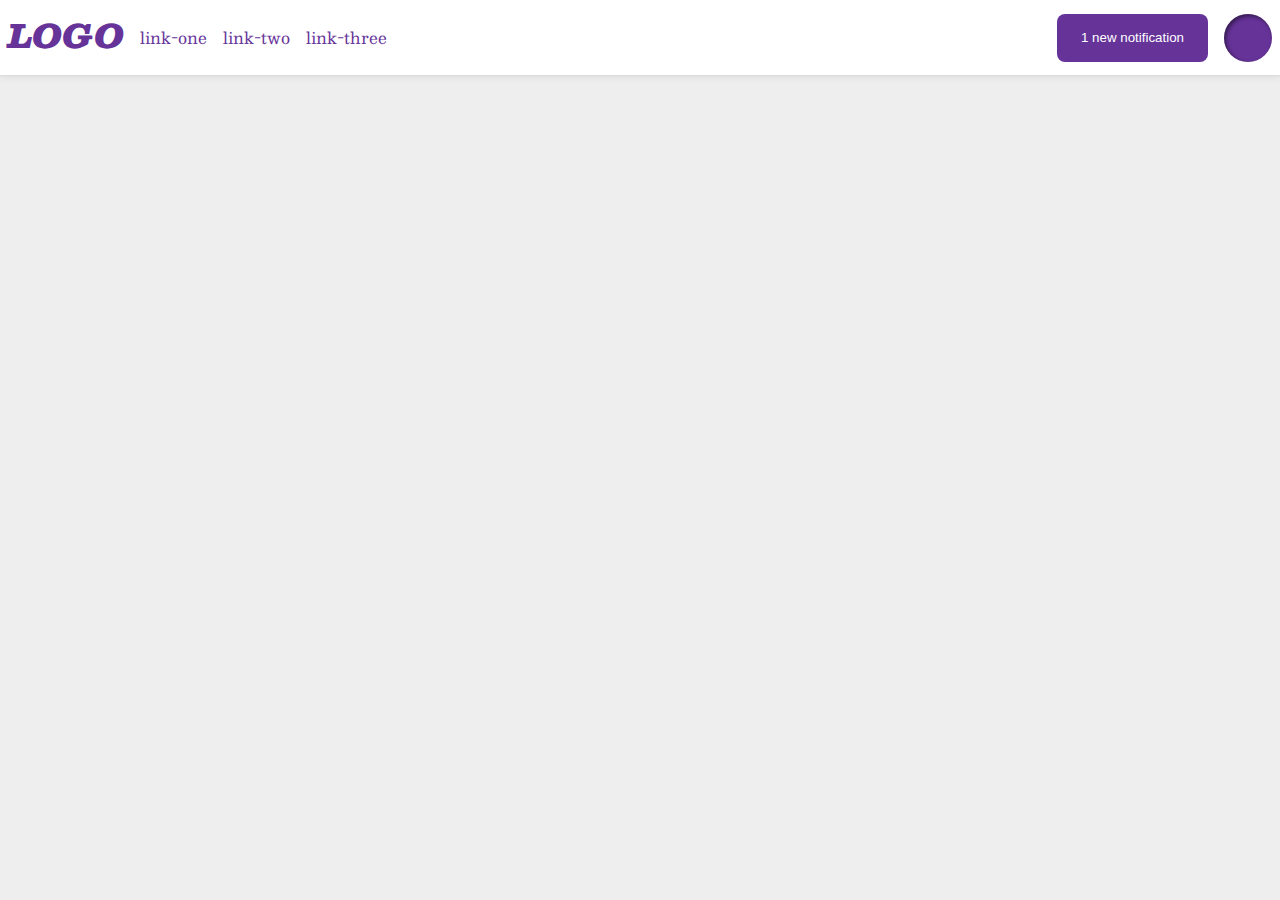
<file: flex/03-flex-header-2/index.html>
<!DOCTYPE html>
<html lang="en">
  <head>
    <meta charset="UTF-8">
    <meta http-equiv="X-UA-Compatible" content="IE=edge">
    <meta name="viewport" content="width=device-width, initial-scale=1.0">
    <title>Flex Header 2</title>
    <link rel="stylesheet" href="style.css">
  </head>
  <body>
    <div class="header">
      <div class="left">
        <div class="logo">
          LOGO
        </div>
        <ul class="links">
          <li><a href="https://google.com">link-one</a></li>
          <li><a href="https://google.com">link-two</a></li>
          <li><a href="https://google.com">link-three</a></li>
        </ul>
      </div>
      <div class="right">
        <button class="notifications">
          1 new notification
        </button>
        <div class="profile-image"></div>
      </div>
    </div>
  </body>
</html>
</file>
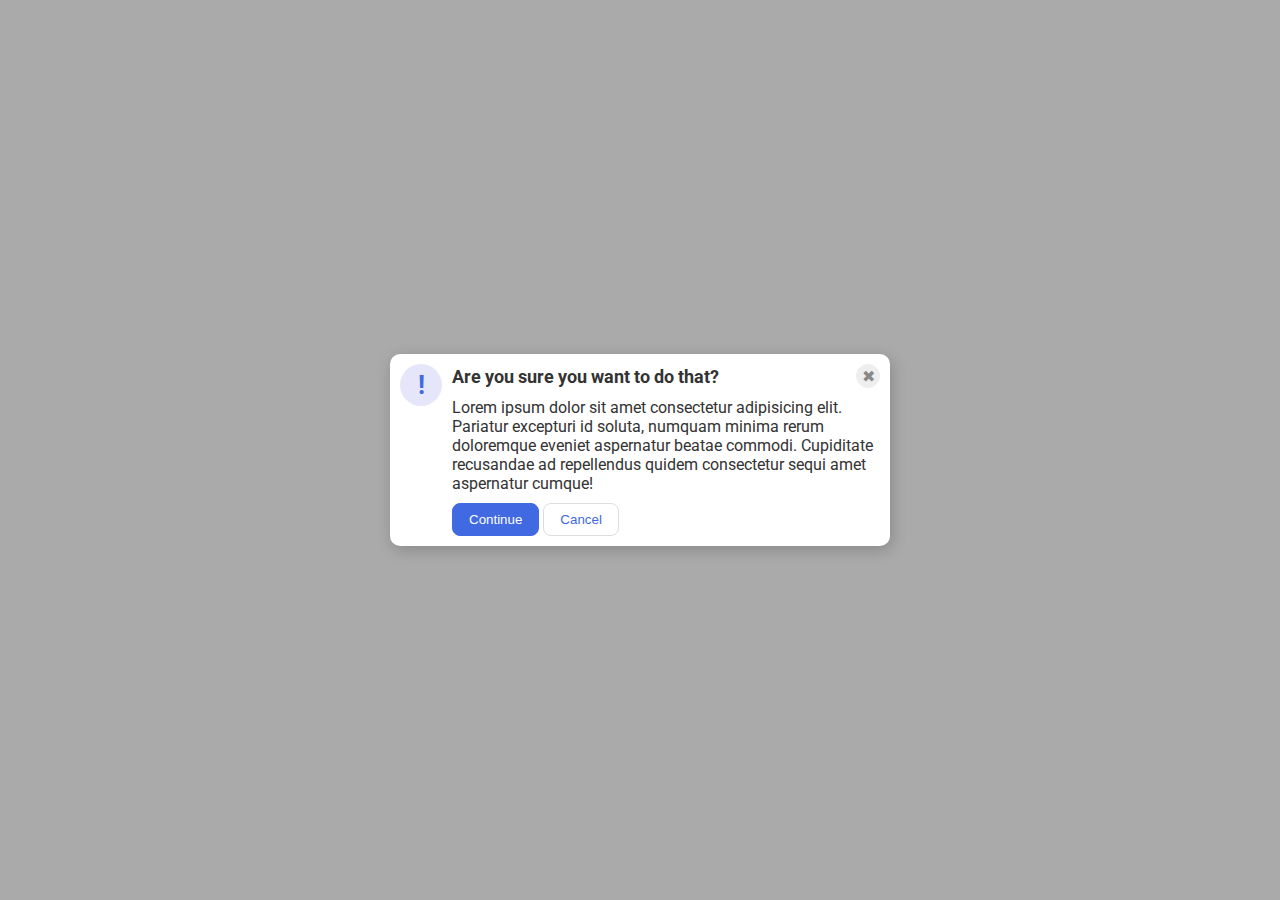
<file: flex/05-flex-modal/index.html>
<!DOCTYPE html>
<html lang="en">
  <head>
    <meta charset="UTF-8">
    <meta http-equiv="X-UA-Compatible" content="IE=edge">
    <meta name="viewport" content="width=device-width, initial-scale=1.0">
    <link rel="stylesheet" href="style.css">
    <title>Modal</title>
  </head>
  <body>
    <div class="modal">

      <div class="icon">!</div>

      <div class="main">

        <div class="header">

          Are you sure you want to do that?
          <button class="close-button">✖</button>
          
        </div>
        
        <div class="text">Lorem ipsum dolor sit amet consectetur adipisicing elit. Pariatur excepturi id soluta, numquam minima rerum doloremque eveniet aspernatur beatae commodi. Cupiditate recusandae ad repellendus quidem consectetur sequi amet aspernatur cumque!</div>
        
        <button class="continue">Continue</button>
        
        <button class="cancel">Cancel</button>

      </div>

    </div>

  </body>
</html>
</file>
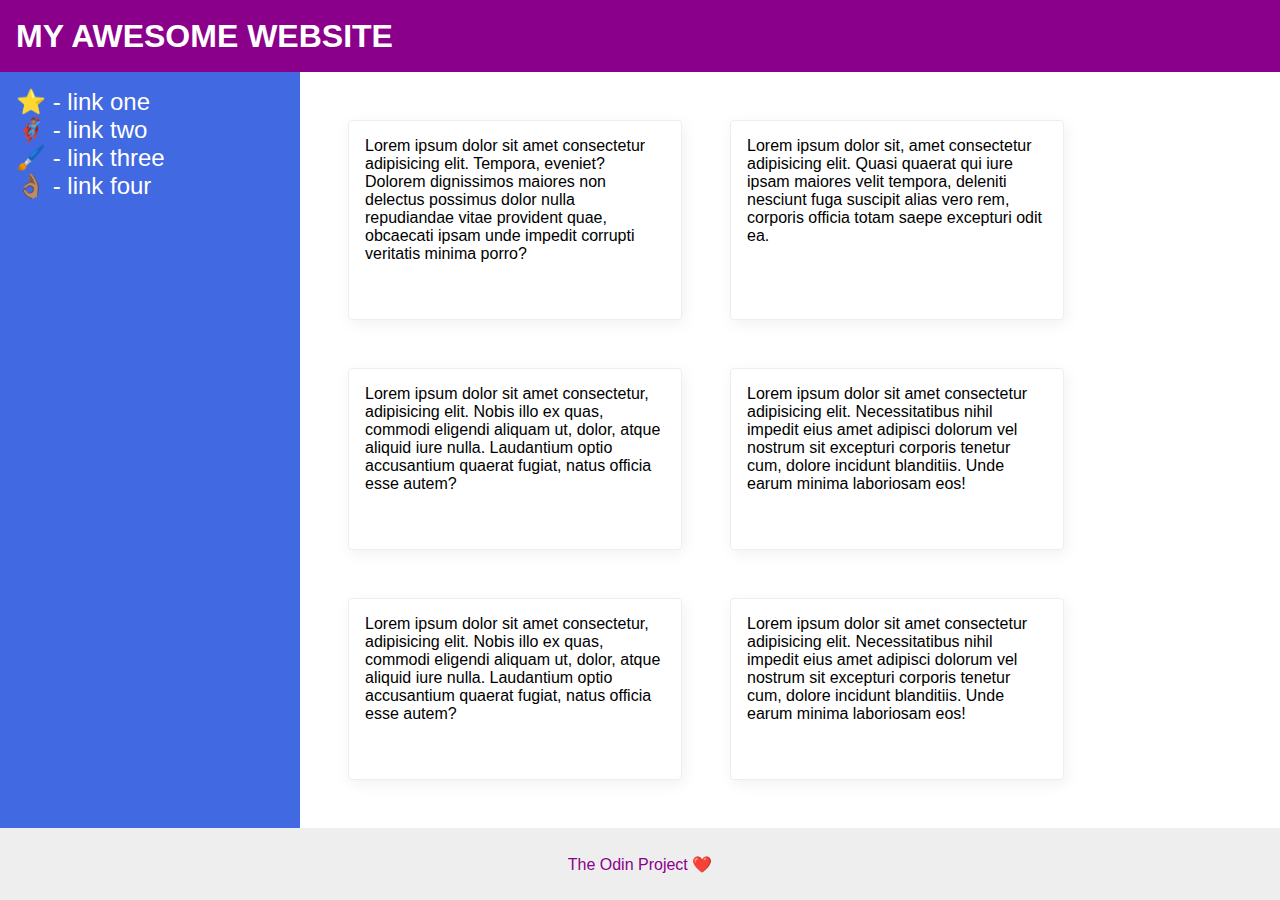
<file: flex/07-flex-layout-2/index.html>
<!DOCTYPE html>
<html lang="en">
  <head>
    <meta charset="UTF-8">
    <meta http-equiv="X-UA-Compatible" content="IE=edge">
    <meta name="viewport" content="width=device-width, initial-scale=1.0">
    <title>The Holy Grail</title>
    <link rel="stylesheet" href="style.css">
  </head>
  <body>
    <div class="header">
      MY AWESOME WEBSITE
    </div>
    
    <div class="main">

      <div class="sidebar">
        <ul>
          <li><a href="#">⭐ - link one</a></li>
          <li><a href="#">🦸🏽‍♂️ - link two</a></li>
          <li><a href="#">🖌️ - link three</a></li>
          <li><a href="#">👌🏽 - link four</a></li>
        </ul>
      </div>

      <div class="cards">

        <div class="card">Lorem ipsum dolor sit amet consectetur adipisicing elit. Tempora, eveniet? Dolorem dignissimos maiores non delectus possimus dolor nulla repudiandae vitae provident quae, obcaecati ipsam unde impedit corrupti veritatis minima porro?</div>
        <div class="card">Lorem ipsum dolor sit, amet consectetur adipisicing elit. Quasi quaerat qui iure ipsam maiores velit tempora, deleniti nesciunt fuga suscipit alias vero rem, corporis officia totam saepe excepturi odit ea.</div>
        <div class="card">Lorem ipsum dolor sit amet consectetur, adipisicing elit. Nobis illo ex quas, commodi eligendi aliquam ut, dolor, atque aliquid iure nulla. Laudantium optio accusantium quaerat fugiat, natus officia esse autem?</div>
        <div class="card">Lorem ipsum dolor sit amet consectetur adipisicing elit. Necessitatibus nihil impedit eius amet adipisci dolorum vel nostrum sit excepturi corporis tenetur cum, dolore incidunt blanditiis. Unde earum minima laboriosam eos!</div>
        <div class="card">Lorem ipsum dolor sit amet consectetur, adipisicing elit. Nobis illo ex quas, commodi eligendi aliquam ut, dolor, atque aliquid iure nulla. Laudantium optio accusantium quaerat fugiat, natus officia esse autem?</div>
        <div class="card">Lorem ipsum dolor sit amet consectetur adipisicing elit. Necessitatibus nihil impedit eius amet adipisci dolorum vel nostrum sit excepturi corporis tenetur cum, dolore incidunt blanditiis. Unde earum minima laboriosam eos!</div>
        
      </div>
    
    </div>

    <div class="footer">
      The Odin Project ❤️
    </div>
  </body>
</html>
</file>
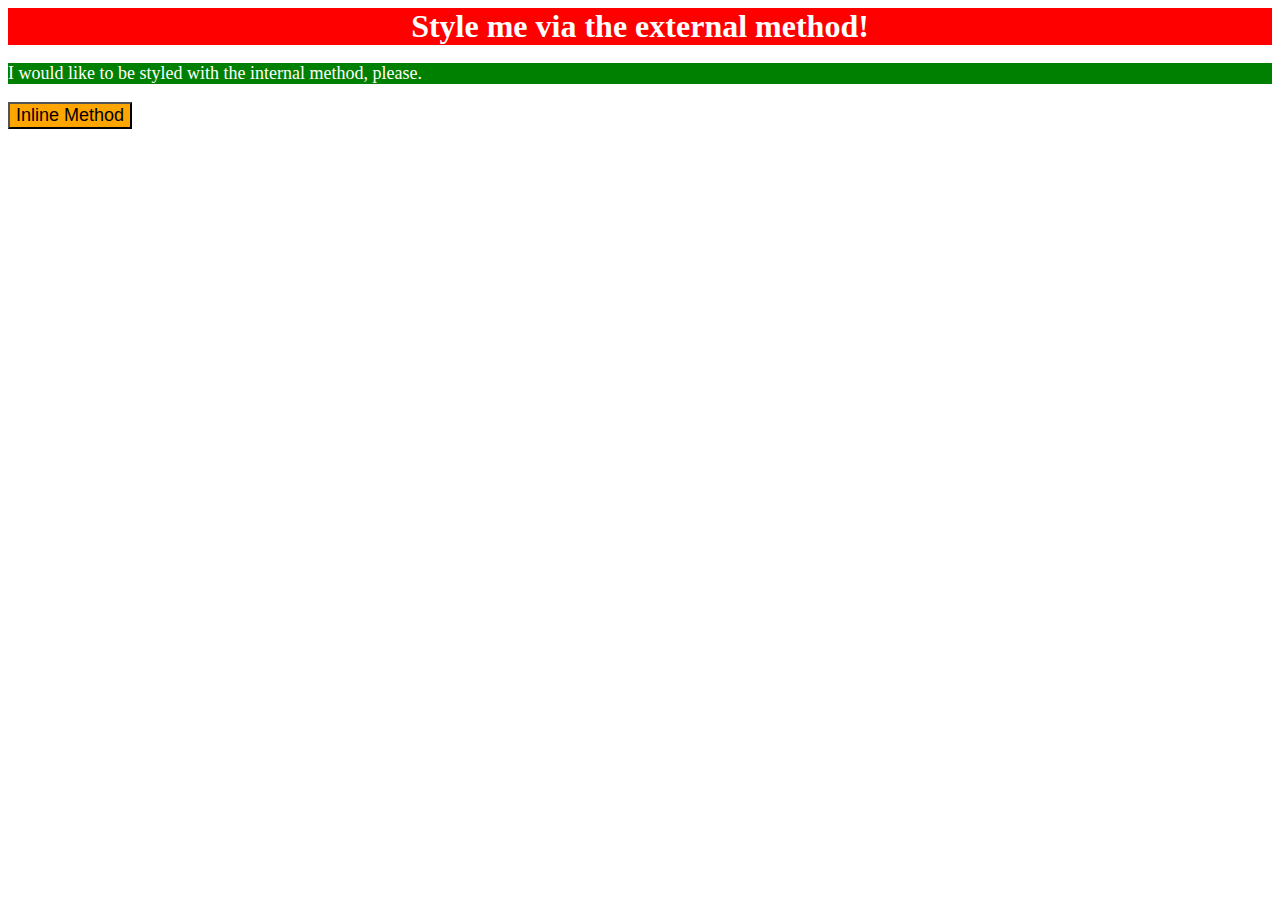
<file: foundations/01-css-methods/index.html>
<!DOCTYPE html>
<html lang="en">
  <head>
    <meta charset="UTF-8">
    <meta http-equiv="X-UA-Compatible" content="IE=edge">
    <meta name="viewport" content="width=device-width, initial-scale=1.0">
    <title>Methods for Adding CSS</title>
    <link rel="stylesheet" href="style.css">
    <style>
      p {
        background-color: green;
        color: white;
        font-size: 18px;
      }
    </style>
  </head>
  <body>
    <div>Style me via the external method!</div>
    <p>I would like to be styled with the internal method, please.</p>
    <button style="background-color: orange; font-size: 18px;">Inline Method</button>
  </body>
</html>
</file>
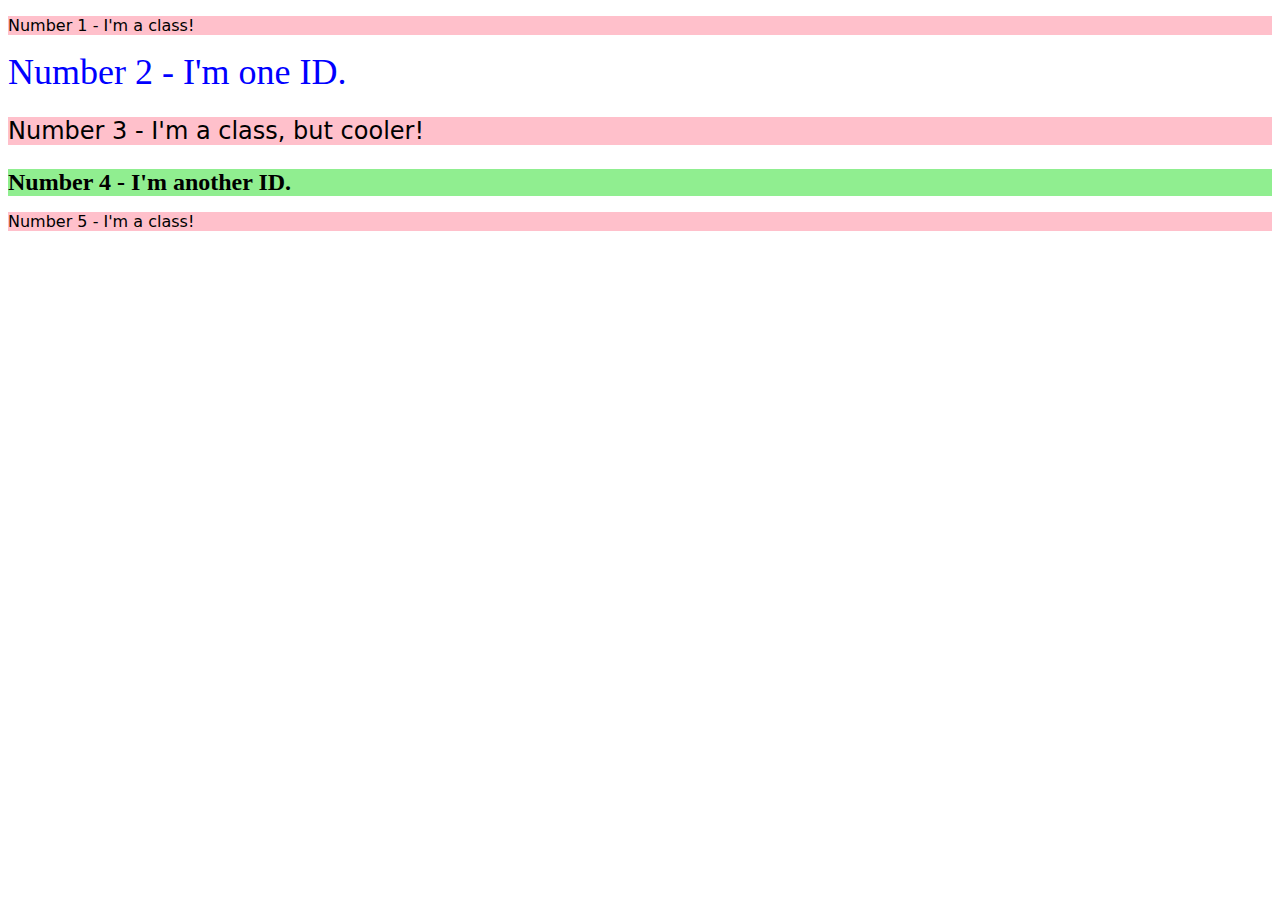
<file: foundations/02-class-id-selectors/index.html>
<!DOCTYPE html>
<html lang="en">
  <head>
    <meta charset="UTF-8">
    <meta http-equiv="X-UA-Compatible" content="IE=edge">
    <meta name="viewport" content="width=device-width, initial-scale=1.0">
    <title>Class and ID Selectors</title>
    <link rel="stylesheet" href="style.css">
  </head>
  <body>
    <p class="odd">Number 1 - I'm a class!</p>
    <div id="one">Number 2 - I'm one ID.</div>
    <p class="odd cool">Number 3 - I'm a class, but cooler!</p>
    <div id="two">Number 4 - I'm another ID.</div>
    <p class="odd">Number 5 - I'm a class!</p>
  </body>
</html>
</file>
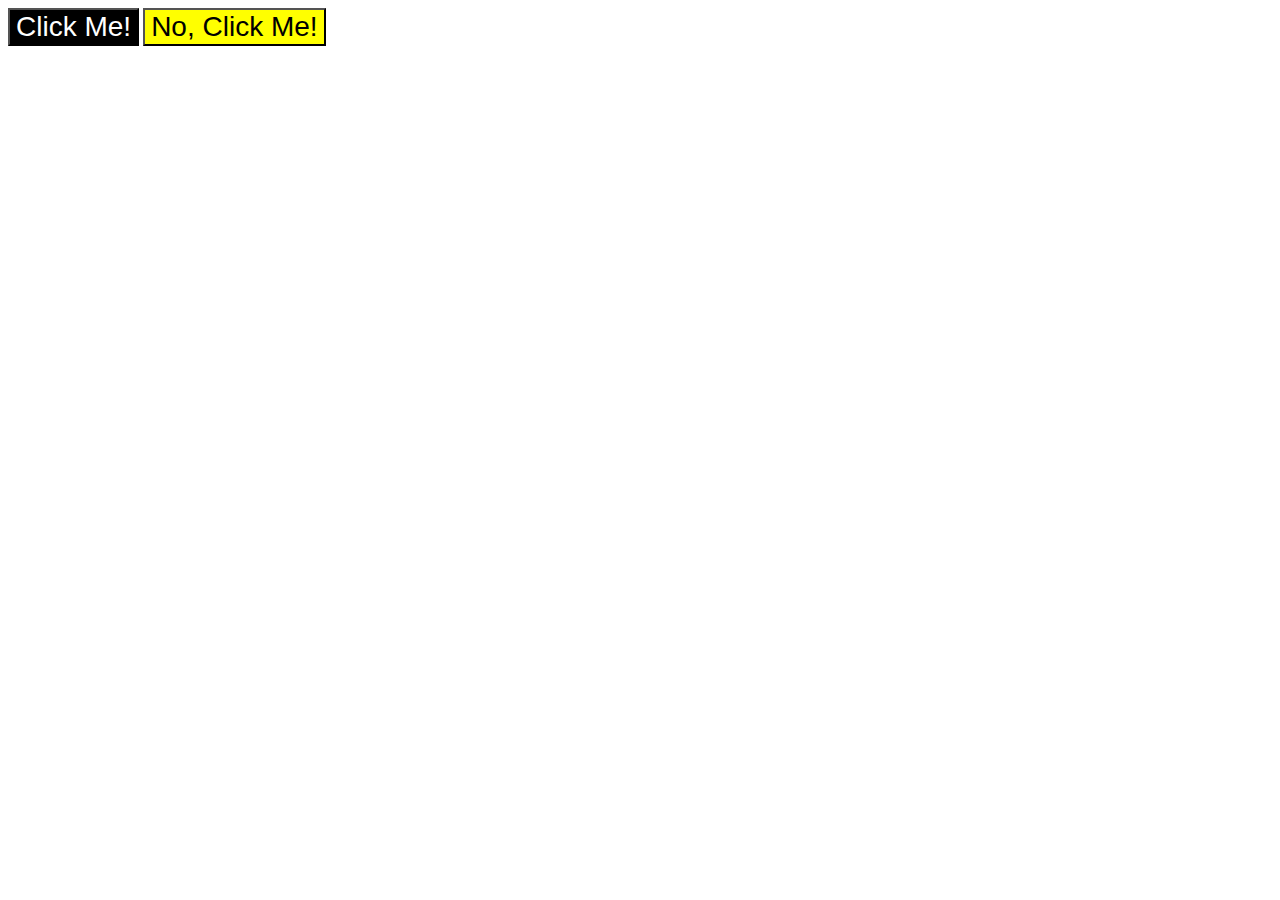
<file: foundations/03-grouping-selectors/index.html>
<!DOCTYPE html>
<html lang="en">
  <head>
    <meta charset="UTF-8">
    <meta http-equiv="X-UA-Compatible" content="IE=edge">
    <meta name="viewport" content="width=device-width, initial-scale=1.0">
    <title>Grouping Selectors</title>
    <link rel="stylesheet" href="style.css">
  </head>
  <body>
    <button class="left">Click Me!</button>
    <button class="right">No, Click Me!</button>
  </body>
</html>
</file>
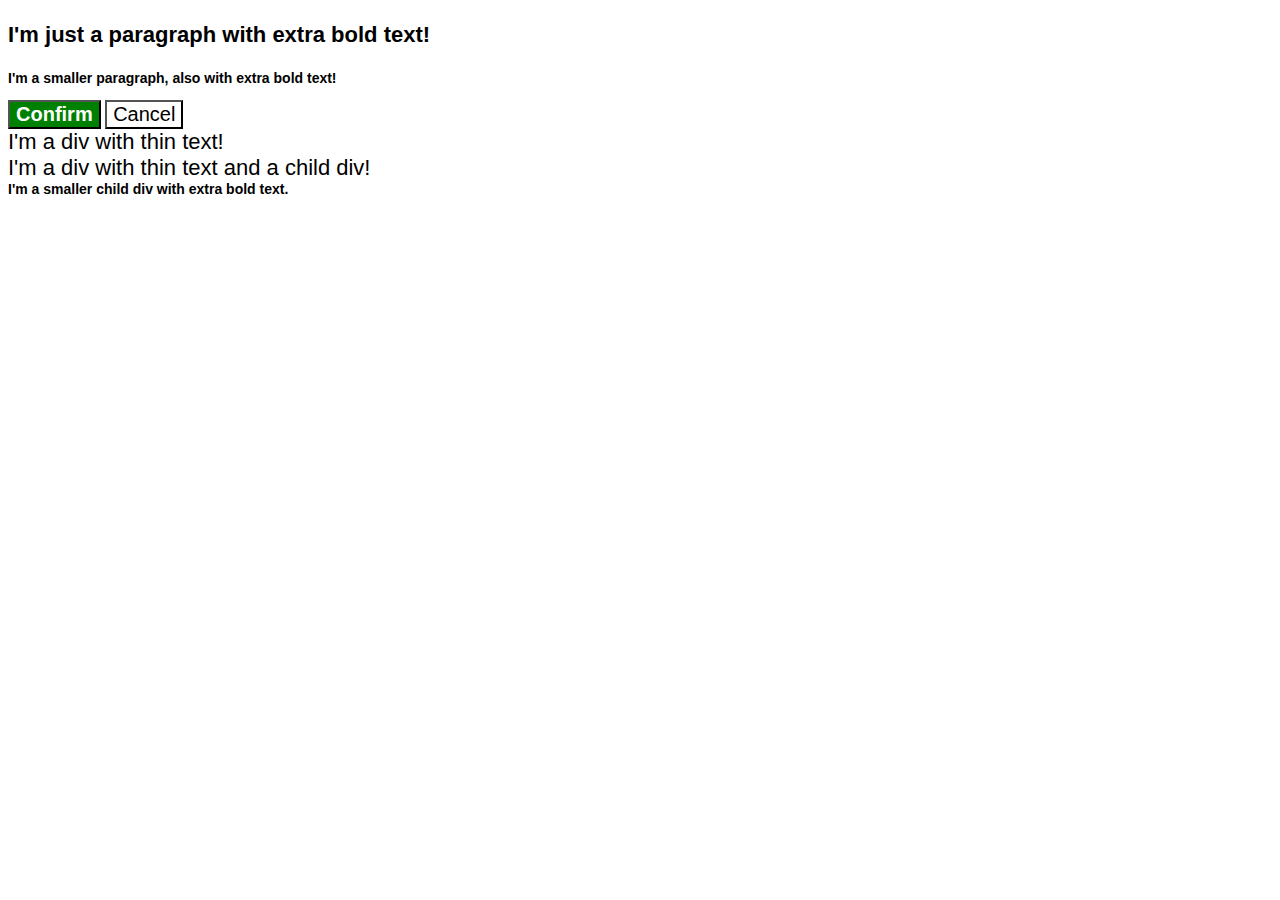
<file: foundations/06-cascade-fix/index.html>
<!DOCTYPE html>
<html lang="en">
  <head>
    <meta charset="UTF-8">
    <meta http-equiv="X-UA-Compatible" content="IE=edge">
    <meta name="viewport" content="width=device-width, 
    initial-scale=1.0">
    <title>Fix the Cascade</title>
    <link rel="stylesheet" href="style.css">
  </head>
  <body>
    <p class="para">I'm just a paragraph with extra bold text!</p>
    <p class="para small-para">I'm a smaller paragraph, also with 
      extra bold text!</p>

    <button id="confirm-button" class="button confirm">Confirm</button>
    <button id="cancel-button" class="button cancel">Cancel</button>

    <div class="text">I'm a div with thin text!</div>
    <div class="text">I'm a div with thin text and a child div!
      <div class="text child">I'm a smaller child div with extra bold 
        text.</div>
    </div>
  </body>
</html>
</file>
<file: flex/03-flex-header-2/style.css>
/* this is some magical font-importing.  
you'll learn about it later. */
@import url('https://fonts.googleapis.com/css2?family=Besley:ital,wght@0,400;1,900&display=swap');

body {
  margin: 0;
  background: #eee;
  font-family: Besley, serif;
}

.header {
  background: white;
  border-bottom: 1px solid #ddd;
  box-shadow: 0 0 8px rgba(0,0,0,.1);
  display: flex;
  align-items: center;
  justify-content: space-between;
  padding: 8px;
}

.left {
  display: flex;
}

.right {
  display: flex;
}

.left, 
.right,
.links {
  gap: 16px;
}

.profile-image {
  background: rebeccapurple;
  box-shadow: inset 2px 2px 4px rgba(0,0,0,.5);
  border-radius: 50%;
  width: 48px;
  height: 48px;
}

.logo {
  color: rebeccapurple;
  font-size: 32px;
  font-weight: 900;
  font-style: italic;
}

button {
  border: none;
  border-radius: 8px;
  background: rebeccapurple;
  color: white;
  padding: 8px 24px;
}

a {
  /* this removes the line under our links */
  text-decoration: none;
  color: rebeccapurple;
}

ul {
  list-style-type: none;
  display: flex;
  padding: 0;
}
</file>
<file: flex/05-flex-modal/style.css>
@import url('https://fonts.googleapis.com/css2?family=Roboto:wght@400;700&display=swap');

html, body {
  height: 100%;
}

body {
  font-family: Roboto, sans-serif;
  margin: 0;
  background: #aaa;
  color: #333;
  /* I'll give you this one for free lol */
  display: flex;
  align-items: center;
  justify-content: center;
}

.modal {
  background: white;
  width: 480px;
  border-radius: 10px;
  box-shadow: 2px 4px 16px rgba(0,0,0,.2);
  padding: 10px;
  display: flex;
  gap: 10px;
}

.icon {
  color: royalblue;
  font-size: 26px;
  font-weight: 700;
  background: lavender;
  width: 42px;
  height: 42px;
  border-radius: 50%;
  display: flex;
  align-items: center;
  justify-content: center;
  flex-shrink: 0;
}

.header {
  display: flex;
  justify-content: space-between;
  align-items: center;
  font-size: large;
  font-weight: bold;
  margin-bottom: 10px;
}

.close-button {
  background: #eee;
  border-radius: 50%;
  color: #888;
  font-weight: 400;
  font-size: 16px;
  height: 24px;
  width: 24px;
  display: flex;
  align-items: center;
  justify-content: center;
  border: 1px solid #eee;
  padding: 0;
}

.text {
  margin-bottom: 10px;
}

button {
  cursor: pointer;
  padding: 8px 16px;
  border-radius: 8px;
}

button.continue {
  background: royalblue;
  border: 1px solid royalblue;
  color: white;
}

button.cancel {
  background: white;
  border: 1px solid #ddd;
  color: royalblue;
}
</file>
<file: flex/07-flex-layout-2/style.css>
body {
  font-family: -apple-system, BlinkMacSystemFont, 'Segoe UI', Roboto, Oxygen, Ubuntu, Cantarell, 'Open Sans', 'Helvetica Neue', sans-serif;
  margin: 0;
  min-height: 100vh;
  display: flex;
  flex-direction: column;
  justify-content: space-between;
}

.header {
  height: 72px;
  background: darkmagenta;
  color: white;
  font-size: 32px;
  font-weight: 900;
  padding-left: 16px;
  display: flex;
  align-items: center;
}

.main {
  display: flex;
  flex: auto;
}

.cards {
  display: flex;
  flex-wrap: wrap;
  padding: 48px;
  gap: 48px;
}

.footer {
  height: 72px;
  background: #eee;
  color: darkmagenta;
  display: flex;
  align-items: center;
  justify-content: center;
}

.sidebar {
  width: 300px;
  background: royalblue;
  box-sizing: border-box;
  flex-shrink: 0;
  font-size: 24px;
  padding: 16px;
}

.card {
  border: 1px solid #eee;
  box-shadow: 2px 4px 16px rgba(0,0,0,.06);
  border-radius: 4px;
  width: 300px;
  padding: 16px;
}

ul {
  list-style-type: none;
  padding: 0;
  margin: 0;
}

a {
  text-decoration: none;
  color: #ffffff;
}
</file>
<file: foundations/01-css-methods/style.css>
div {
    background-color: red;
    color: white;
    font-size: 32px;
    text-align: center;
    font-weight: bold;
}
</file>
<file: foundations/02-class-id-selectors/style.css>
.odd {
    background-color: #ffc0cb;
    font-family: Verdana, "DejaVu Sans", sans-serif;
}

#one {
    color: #0000ff;
    font-size: 36px;
}

.cool {
    font-size: 24px;
}

#two {
    background-color: #90ee90;
    font-size: 24px;
    font-weight: bold;
}
</file>
<file: foundations/03-grouping-selectors/style.css>
.left,
.right {
    font-size: 28px;
    font-family: Helvetica, "Times New Roman", sans-serif;
}

.left {
    background-color: #000000;
    color: #ffffff;
}

.right {
    background-color: #ffff00;
}
</file>
<file: foundations/06-cascade-fix/style.css>
body {
  font-family: Arial, Helvetica, sans-serif;
}

.para,
.small-para {
  color: hsl(0, 0%, 0%);
  font-weight: 800;
}

.para {
  font-size: 22px;
}

.small-para {
  font-size: 14px;
  font-weight: 800;
}

.button {
  background-color: rgb(255, 255, 255);
  color: rgb(0, 0, 0);
  font-size: 20px;
}

.confirm {
  background: green;
  color: white;
  font-weight: bold;
} 

.text {
  color: rgb(0, 0, 0);
  font-size: 22px;
  font-weight: 100;
}

.text.child {
  color: rgb(0, 0, 0);
  font-weight: 800;
  font-size: 14px;
}
</file>
